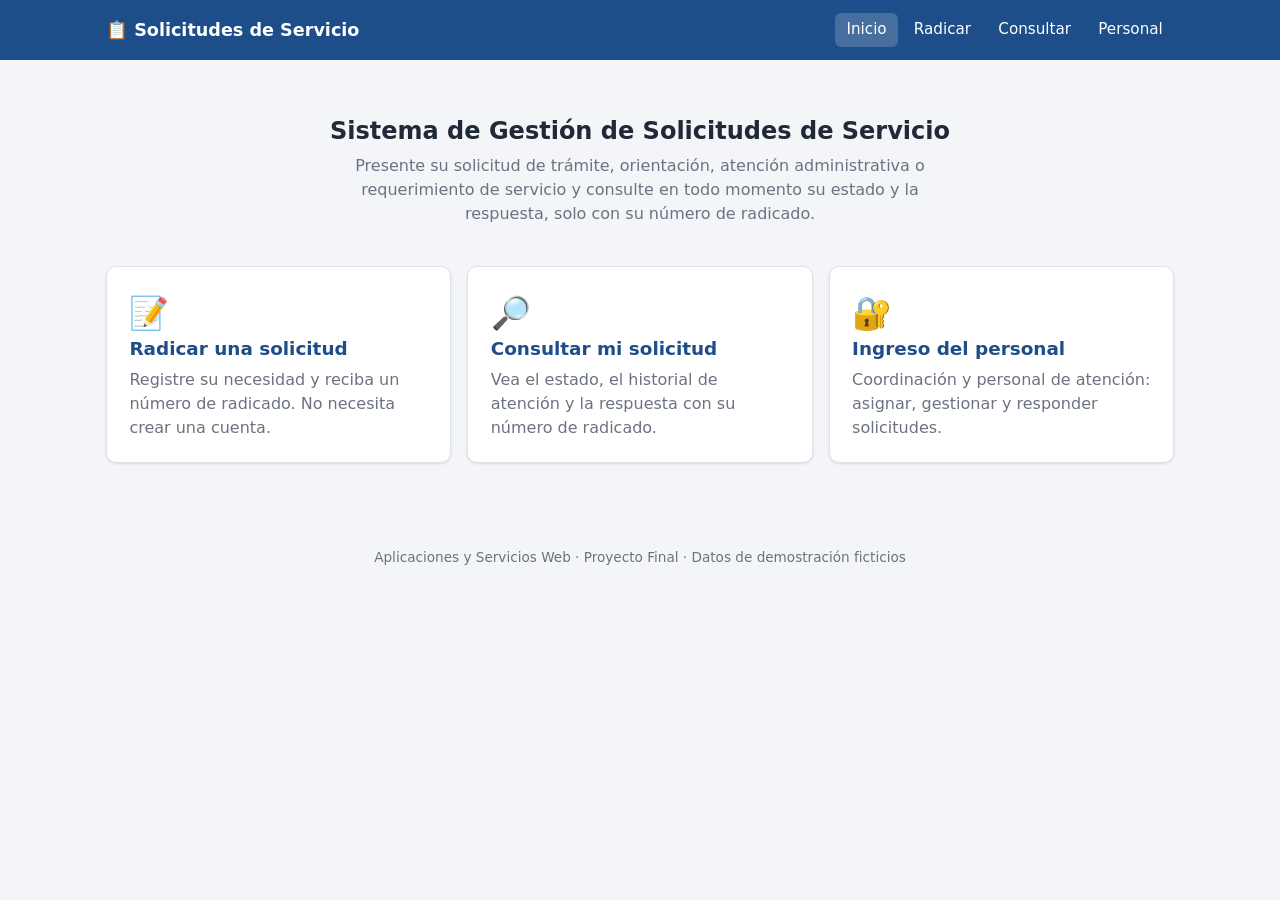
<file: frontend/index.html>
<!doctype html>
<html lang="es">
<head>
  <meta charset="utf-8">
  <meta name="viewport" content="width=device-width, initial-scale=1">
  <title>Gestión de Solicitudes de Servicio</title>
  <link rel="stylesheet" href="css/styles.css">
</head>
<body>
  <header class="barra">
    <div class="contenido">
      <a class="marca" href="index.html">📋 Solicitudes de Servicio</a>
      <nav class="menu">
        <a href="index.html" class="activo">Inicio</a>
        <a href="radicar.html">Radicar</a>
        <a href="consultar.html">Consultar</a>
        <a href="login.html">Personal</a>
      </nav>
    </div>
  </header>

  <main>
    <section class="portada">
      <h1>Sistema de Gestión de Solicitudes de Servicio</h1>
      <p>Presente su solicitud de trámite, orientación, atención administrativa o requerimiento de servicio
        y consulte en todo momento su estado y la respuesta, solo con su número de radicado.</p>
    </section>

    <section class="opciones">
      <a class="tarjeta opcion" href="radicar.html">
        <div class="icono">📝</div>
        <h2>Radicar una solicitud</h2>
        <p>Registre su necesidad y reciba un número de radicado. No necesita crear una cuenta.</p>
      </a>
      <a class="tarjeta opcion" href="consultar.html">
        <div class="icono">🔎</div>
        <h2>Consultar mi solicitud</h2>
        <p>Vea el estado, el historial de atención y la respuesta con su número de radicado.</p>
      </a>
      <a class="tarjeta opcion" href="login.html">
        <div class="icono">🔐</div>
        <h2>Ingreso del personal</h2>
        <p>Coordinación y personal de atención: asignar, gestionar y responder solicitudes.</p>
      </a>
    </section>
  </main>

  <footer>Aplicaciones y Servicios Web · Proyecto Final · Datos de demostración ficticios</footer>
</body>
</html>
</file>
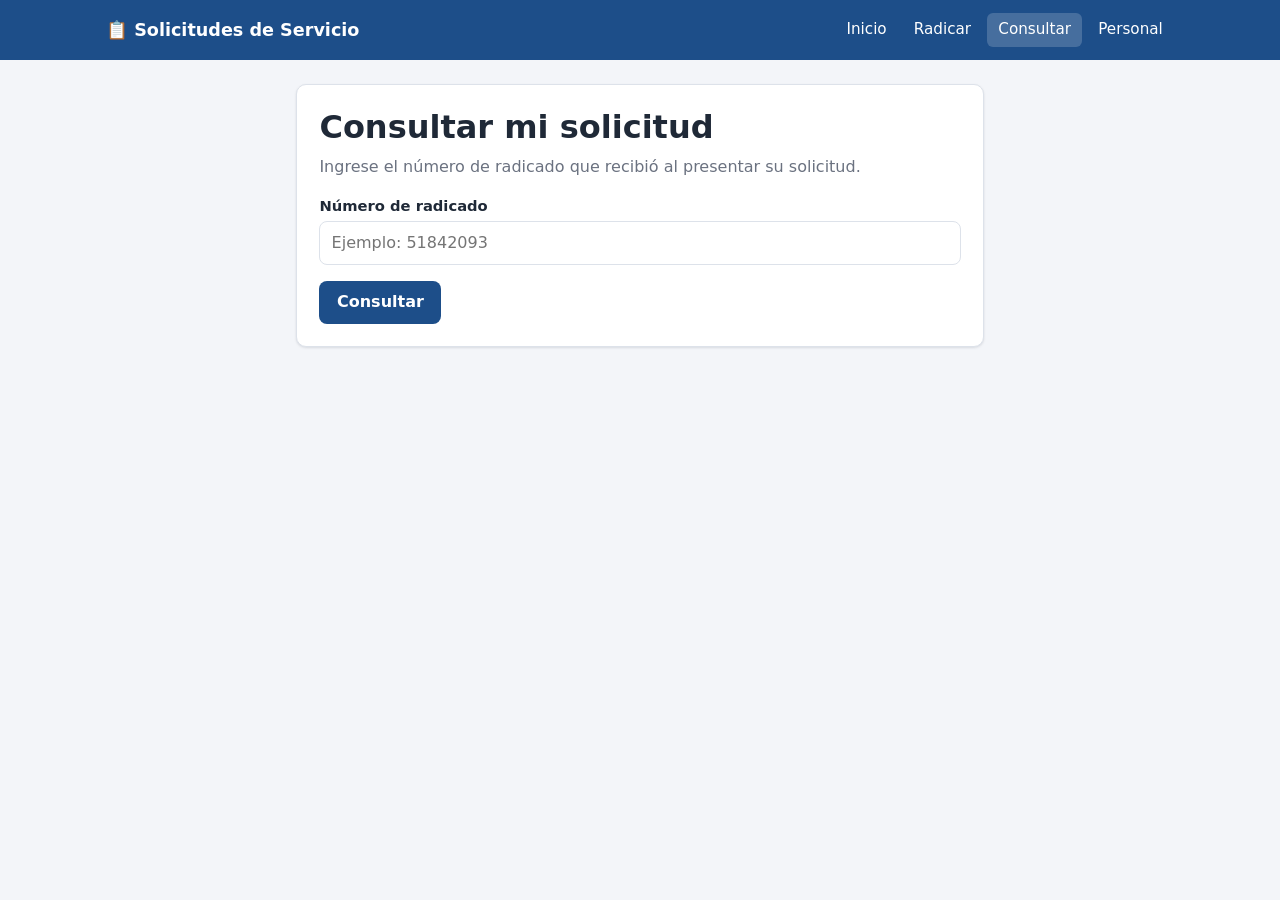
<file: frontend/consultar.html>
<!doctype html>
<html lang="es">
<head>
  <meta charset="utf-8">
  <meta name="viewport" content="width=device-width, initial-scale=1">
  <title>Consultar solicitud</title>
  <link rel="stylesheet" href="css/styles.css">
</head>
<body>
  <header class="barra">
    <div class="contenido">
      <a class="marca" href="index.html">📋 Solicitudes de Servicio</a>
      <nav class="menu">
        <a href="index.html">Inicio</a>
        <a href="radicar.html">Radicar</a>
        <a href="consultar.html" class="activo">Consultar</a>
        <a href="login.html">Personal</a>
      </nav>
    </div>
  </header>

  <main class="angosto">
    <form id="buscar" class="tarjeta">
      <h1>Consultar mi solicitud</h1>
      <p class="subtitulo">Ingrese el número de radicado que recibió al presentar su solicitud.</p>
      <div class="campo">
        <label for="radicado">Número de radicado</label>
        <input id="radicado" inputmode="numeric" maxlength="8" placeholder="Ejemplo: 51842093">
      </div>
      <div class="acciones-form"><button class="boton" type="submit">Consultar</button></div>
    </form>

    <div id="alerta" class="oculto"></div>
    <div id="resultado"></div>
  </main>

  <script src="js/api.js"></script>
  <script src="js/consultar.js"></script>
</body>
</html>
</file>
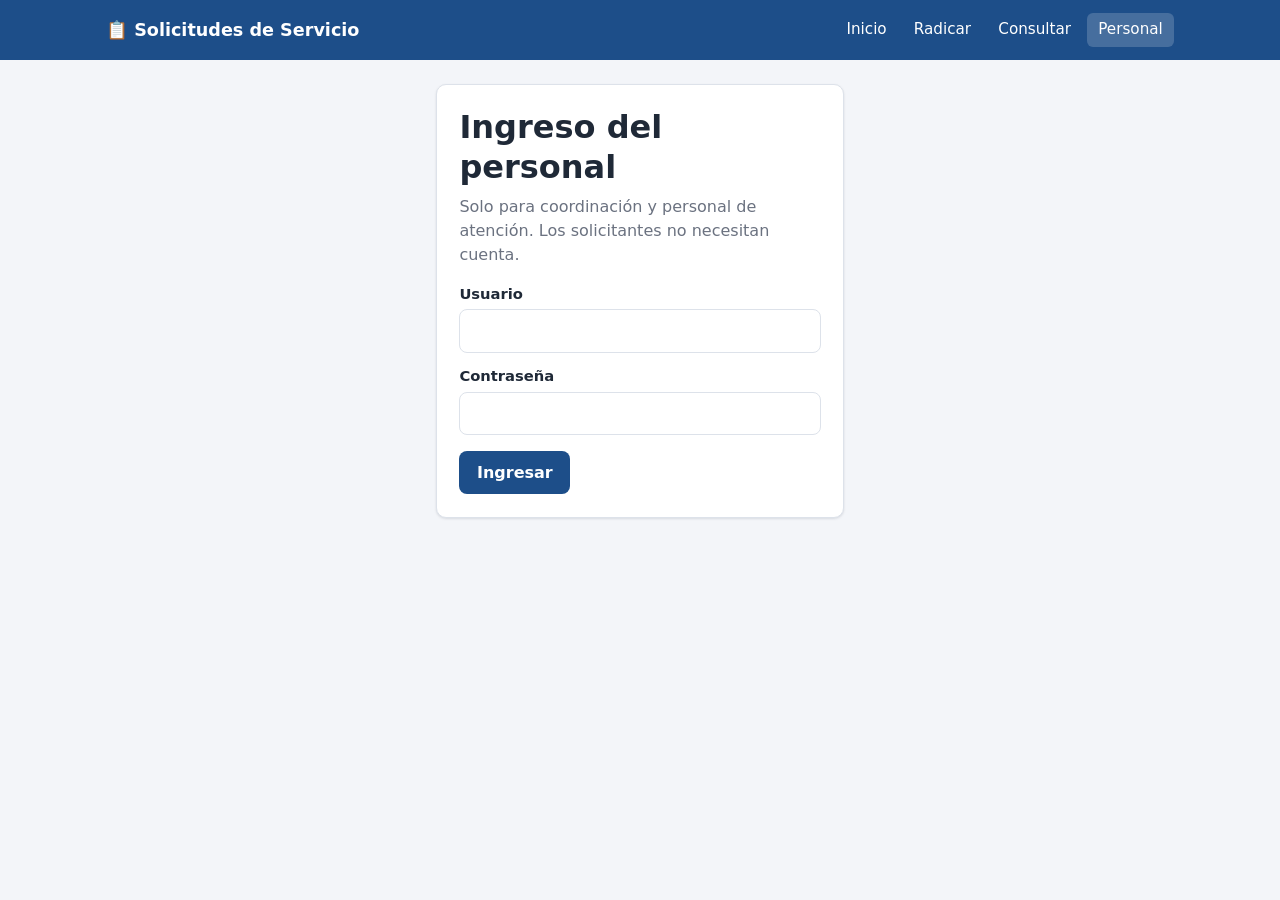
<file: frontend/login.html>
<!doctype html>
<html lang="es">
<head>
  <meta charset="utf-8">
  <meta name="viewport" content="width=device-width, initial-scale=1">
  <title>Ingreso del personal</title>
  <link rel="stylesheet" href="css/styles.css">
</head>
<body>
  <header class="barra">
    <div class="contenido">
      <a class="marca" href="index.html">📋 Solicitudes de Servicio</a>
      <nav class="menu">
        <a href="index.html">Inicio</a>
        <a href="radicar.html">Radicar</a>
        <a href="consultar.html">Consultar</a>
        <a href="login.html" class="activo">Personal</a>
      </nav>
    </div>
  </header>

  <main class="angosto" style="max-width:440px">
    <form id="formulario" class="tarjeta" novalidate>
      <h1>Ingreso del personal</h1>
      <p class="subtitulo">Solo para coordinación y personal de atención. Los solicitantes no necesitan cuenta.</p>
      <div id="alerta" class="oculto"></div>
      <div class="campo"><label for="usuario">Usuario</label>
        <input id="usuario" autocomplete="username" required></div>
      <div class="campo" style="margin-top:.8rem"><label for="contrasena">Contraseña</label>
        <input id="contrasena" type="password" autocomplete="current-password" required></div>
      <div class="acciones-form"><button class="boton" type="submit" id="entrar">Ingresar</button></div>
    </form>
  </main>

  <script src="js/api.js"></script>
  <script>
    if (API.token()) location.href = "panel.html";

    const alerta = document.getElementById("alerta");
    document.getElementById("formulario").addEventListener("submit", async (evento) => {
      evento.preventDefault();
      const usuario = document.getElementById("usuario").value.trim();
      const contrasena = document.getElementById("contrasena").value;
      if (!usuario || !contrasena) {
        mostrarAlerta(alerta, "error", "Ingrese su usuario y contraseña.");
        return;
      }
      const boton = document.getElementById("entrar");
      boton.disabled = true;
      try {
        API.guardarSesion(await API.pedir("POST", "/api/auth/login", { usuario, contrasena }));
        location.href = "panel.html";
      } catch (e) {
        mostrarAlerta(alerta, "error", esc(e.detalle));
      } finally {
        boton.disabled = false;
      }
    });
  </script>
</body>
</html>
</file>
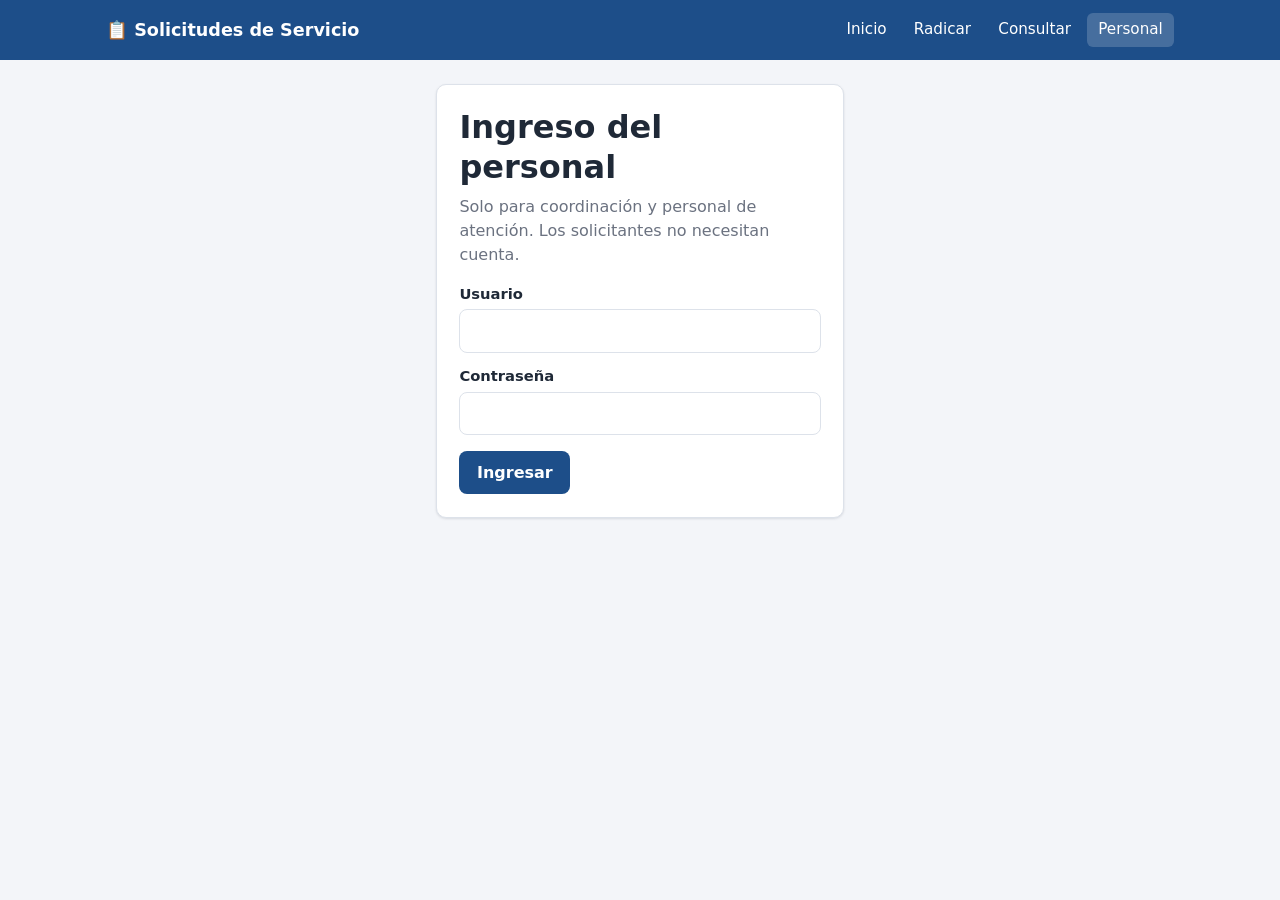
<file: frontend/panel.html>
<!doctype html>
<html lang="es">
<head>
  <meta charset="utf-8">
  <meta name="viewport" content="width=device-width, initial-scale=1">
  <title>Panel del personal</title>
  <link rel="stylesheet" href="css/styles.css">
</head>
<body>
  <header class="barra">
    <div class="contenido">
      <a class="marca" href="panel.html">📋 Panel de gestión</a>
      <div class="usuario-sesion">
        <span id="nombre-usuario"></span><span class="rol" id="rol-usuario"></span>
        <button class="boton secundario" id="salir" style="padding:.3rem .8rem">Cerrar sesión</button>
      </div>
    </div>
  </header>

  <main>
    <nav class="pestanas" id="pestanas">
      <button data-vista="lista" class="activo">Solicitudes</button>
      <button data-vista="resumen" id="tab-resumen" class="oculto">Resumen consolidado</button>
    </nav>

    <div id="alerta" class="oculto"></div>

    <!-- Vista: listado -->
    <section id="vista-lista">
      <div class="tarjeta">
        <h2 id="titulo-lista">Solicitudes</h2>
        <div class="filtros" id="filtros">
          <button data-estado="" class="activo">Todas</button>
          <button data-estado="RECIBIDA">Recibidas</button>
          <button data-estado="ASIGNADA">Asignadas</button>
          <button data-estado="EN_GESTION">En gestión</button>
          <button data-estado="FINALIZADA">Finalizadas</button>
          <button data-estado="CERRADA">Cerradas</button>
        </div>
        <div class="tabla-contenedor">
          <table>
            <thead><tr><th>Radicado</th><th>Solicitante</th><th>Tipo</th><th>Asunto</th><th>Estado</th><th>Encargado</th><th>Radicada</th><th></th></tr></thead>
            <tbody id="tabla"></tbody>
          </table>
        </div>
      </div>
    </section>

    <!-- Vista: detalle de una solicitud -->
    <section id="vista-detalle" class="oculto"></section>

    <!-- Vista: resumen consolidado (solo coordinación) -->
    <section id="vista-resumen" class="oculto"></section>
  </main>

  <script src="js/api.js"></script>
  <script src="js/panel.js"></script>
</body>
</html>
</file>
<file: frontend/css/styles.css>
:root {
  --primario: #1d4e89;
  --primario-oscuro: #143a66;
  --fondo: #f3f5f9;
  --tarjeta: #ffffff;
  --texto: #1f2937;
  --suave: #6b7280;
  --borde: #dde2ea;
  --exito: #157347;
  --error: #b42318;
  --radio: 10px;
  --sombra: 0 1px 3px rgba(16, 24, 40, .08), 0 1px 2px rgba(16, 24, 40, .04);
}

* { box-sizing: border-box; }
body { margin: 0; font-family: "Segoe UI", system-ui, -apple-system, Roboto, sans-serif; background: var(--fondo); color: var(--texto); line-height: 1.5; }
a { color: var(--primario); }
h1, h2, h3 { line-height: 1.25; margin: 0 0 .5rem; }

/* Encabezado */
.barra { background: var(--primario); color: #fff; }
.barra .contenido { max-width: 1100px; margin: 0 auto; padding: .8rem 16px; display: flex; align-items: center; justify-content: space-between; gap: 1rem; flex-wrap: wrap; }
.marca { color: #fff; text-decoration: none; font-weight: 700; font-size: 1.1rem; }
.menu { display: flex; gap: .3rem; flex-wrap: wrap; }
.menu a { color: #fff; text-decoration: none; padding: .35rem .7rem; border-radius: 6px; font-size: .95rem; }
.menu a:hover, .menu a.activo { background: rgba(255, 255, 255, .18); }

main { max-width: 1100px; margin: 0 auto; padding: 1.5rem 16px 3rem; }
.angosto { max-width: 720px; }

.tarjeta { background: var(--tarjeta); border: 1px solid var(--borde); border-radius: var(--radio); padding: 1.4rem; box-shadow: var(--sombra); margin-bottom: 1.2rem; }
.subtitulo { color: var(--suave); margin-top: 0; }

/* Portada */
.portada { text-align: center; padding: 2rem 0 1rem; }
.portada p { color: var(--suave); max-width: 640px; margin: 0 auto 1.5rem; }
.opciones { display: grid; grid-template-columns: repeat(auto-fit, minmax(240px, 1fr)); gap: 1rem; }
.opcion { display: block; text-decoration: none; color: inherit; transition: transform .1s, box-shadow .1s; }
.opcion:hover { transform: translateY(-2px); box-shadow: 0 6px 16px rgba(16, 24, 40, .12); }
.opcion .icono { font-size: 2rem; }
.opcion h2 { color: var(--primario); font-size: 1.15rem; }
.opcion p { color: var(--suave); margin: 0; }

/* Formularios */
.grilla { display: grid; grid-template-columns: repeat(auto-fit, minmax(240px, 1fr)); gap: .9rem 1rem; }
.campo { display: flex; flex-direction: column; gap: .25rem; }
.campo.completo { grid-column: 1 / -1; }
label { font-weight: 600; font-size: .92rem; }
input, select, textarea { font: inherit; padding: .55rem .7rem; border: 1px solid var(--borde); border-radius: 8px; background: #fff; width: 100%; }
textarea { min-height: 90px; resize: vertical; }
input:focus, select:focus, textarea:focus { outline: 2px solid #9ec5fe; border-color: var(--primario); }
.campo.invalido input, .campo.invalido select, .campo.invalido textarea { border-color: var(--error); }
.error-campo { color: var(--error); font-size: .85rem; min-height: 1em; }
.ayuda { color: var(--suave); font-size: .85rem; }

.boton { display: inline-flex; align-items: center; justify-content: center; gap: .4rem; background: var(--primario); color: #fff; border: 0; border-radius: 8px; padding: .6rem 1.1rem; font: inherit; font-weight: 600; cursor: pointer; text-decoration: none; }
.boton:hover { background: var(--primario-oscuro); }
.boton:disabled { opacity: .6; cursor: wait; }
.boton.secundario { background: #fff; color: var(--primario); border: 1px solid var(--primario); }
.boton.peligro { background: var(--error); }
.boton.exito { background: var(--exito); }
.acciones-form { margin-top: 1rem; display: flex; gap: .6rem; flex-wrap: wrap; }

/* Alertas */
.alerta { padding: .8rem 1rem; border-radius: 8px; margin-bottom: 1rem; border: 1px solid; }
.alerta.error { background: #fef3f2; border-color: #fecdca; color: var(--error); }
.alerta.exito { background: #ecfdf3; border-color: #abefc6; color: var(--exito); }
.alerta.info { background: #eff6ff; border-color: #bfdbfe; color: #1e40af; }
.oculto { display: none !important; }

.radicado-grande { font-size: 2.2rem; font-weight: 800; letter-spacing: .12em; color: var(--primario); margin: .3rem 0; }

/* Estados */
.estado { display: inline-block; padding: .15rem .6rem; border-radius: 999px; font-size: .82rem; font-weight: 700; white-space: nowrap; }
.estado.RECIBIDA { background: #e0e7ff; color: #3730a3; }
.estado.ASIGNADA { background: #f3e8ff; color: #6b21a8; }
.estado.EN_GESTION { background: #fef3c7; color: #92400e; }
.estado.FINALIZADA { background: #dcfce7; color: #166534; }
.estado.CERRADA { background: #fee2e2; color: #991b1b; }

/* Línea de progreso */
.progreso { display: flex; gap: .3rem; margin: 1rem 0; }
.paso { flex: 1; text-align: center; font-size: .8rem; color: var(--suave); }
.paso::before { content: ""; display: block; height: 6px; border-radius: 3px; background: var(--borde); margin-bottom: .3rem; }
.paso.hecho::before { background: var(--primario); }
.paso.hecho { color: var(--texto); font-weight: 600; }
.paso.cerrado::before { background: var(--error); }

/* Datos */
.datos { display: grid; grid-template-columns: repeat(auto-fit, minmax(200px, 1fr)); gap: .6rem 1rem; margin: 0; }
.datos div { min-width: 0; }
.datos dt { font-size: .8rem; color: var(--suave); text-transform: uppercase; letter-spacing: .03em; }
.datos dd { margin: 0; font-weight: 600; overflow-wrap: anywhere; }

.caja-respuesta { border-left: 4px solid var(--exito); background: #f0fdf4; padding: .8rem 1rem; border-radius: 6px; margin-top: 1rem; }
.caja-cierre { border-left: 4px solid var(--error); background: #fef2f2; padding: .8rem 1rem; border-radius: 6px; margin-top: 1rem; }

/* Historial */
.historial { list-style: none; padding: 0; margin: 0; position: relative; }
.historial li { position: relative; padding: 0 0 1rem 1.4rem; border-left: 2px solid var(--borde); margin-left: .4rem; }
.historial li::before { content: ""; position: absolute; left: -7px; top: .3rem; width: 12px; height: 12px; border-radius: 50%; background: var(--primario); }
.historial li:last-child { border-left-color: transparent; }
.historial .cabecera { display: flex; gap: .5rem; align-items: center; flex-wrap: wrap; }
.historial .fecha { color: var(--suave); font-size: .85rem; }
.historial p { margin: .2rem 0 0; }

/* Tablas */
.tabla-contenedor { overflow-x: auto; }
table { width: 100%; border-collapse: collapse; font-size: .93rem; }
th, td { text-align: left; padding: .6rem .5rem; border-bottom: 1px solid var(--borde); vertical-align: middle; }
th { font-size: .8rem; text-transform: uppercase; color: var(--suave); letter-spacing: .03em; }
tbody tr:hover { background: #f8fafc; }
.vacio { text-align: center; color: var(--suave); padding: 1.5rem; }

/* Panel */
.usuario-sesion { display: flex; align-items: center; gap: .7rem; color: #fff; font-size: .92rem; }
.usuario-sesion .rol { background: rgba(255, 255, 255, .2); padding: .1rem .5rem; border-radius: 999px; font-size: .78rem; font-weight: 700; }
.pestanas { display: flex; gap: .4rem; margin-bottom: 1rem; flex-wrap: wrap; }
.pestanas button { background: #fff; border: 1px solid var(--borde); padding: .5rem 1rem; border-radius: 8px; font: inherit; cursor: pointer; }
.pestanas button.activo { background: var(--primario); color: #fff; border-color: var(--primario); }
.filtros { display: flex; gap: .4rem; flex-wrap: wrap; margin-bottom: 1rem; }
.filtros button { background: #fff; border: 1px solid var(--borde); border-radius: 999px; padding: .3rem .8rem; font: inherit; font-size: .88rem; cursor: pointer; }
.filtros button.activo { border-color: var(--primario); color: var(--primario); font-weight: 700; background: #eef4fb; }
.dos-columnas { display: grid; grid-template-columns: 1.4fr 1fr; gap: 1.2rem; align-items: start; }
@media (max-width: 860px) { .dos-columnas { grid-template-columns: 1fr; } }
.accion-bloque { border-top: 1px solid var(--borde); padding-top: 1rem; margin-top: 1rem; }
.accion-bloque:first-of-type { border-top: 0; margin-top: 0; padding-top: 0; }

/* Resumen */
.kpis { display: grid; grid-template-columns: repeat(auto-fit, minmax(150px, 1fr)); gap: .8rem; margin-bottom: 1.2rem; }
.kpi { background: #fff; border: 1px solid var(--borde); border-radius: var(--radio); padding: 1rem; box-shadow: var(--sombra); }
.kpi .valor { font-size: 1.9rem; font-weight: 800; color: var(--primario); }
.kpi .etiqueta { color: var(--suave); font-size: .85rem; }
.barras { display: flex; flex-direction: column; gap: .55rem; }
.barra-fila { display: grid; grid-template-columns: 170px 1fr 40px; gap: .6rem; align-items: center; font-size: .9rem; }
.barra-fondo { background: #eef1f6; border-radius: 4px; height: 18px; overflow: hidden; }
.barra-relleno { height: 100%; background: var(--primario); border-radius: 4px; }
@media (max-width: 520px) { .barra-fila { grid-template-columns: 110px 1fr 32px; } }

footer { text-align: center; color: var(--suave); font-size: .85rem; padding: 1rem; }

@media print { .barra, .acciones-form { display: none; } }
</file>
